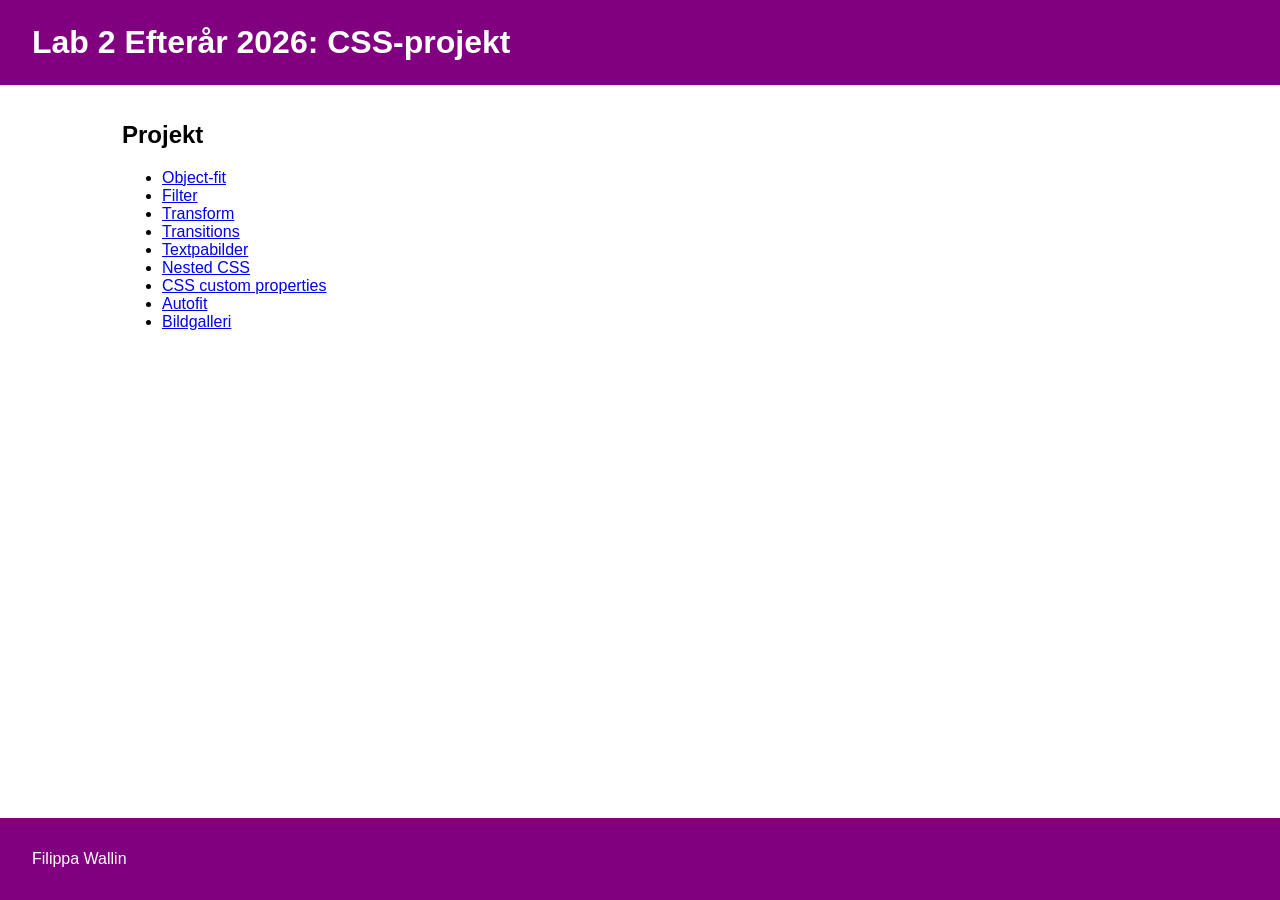
<file: sandbox/index.html>
<!doctype html>
<html lang="en">
  <head>
    <meta charset="UTF-8" />
    <meta name="viewport" content="width=device-width, initial-scale=1.0" />
    <link rel="stylesheet" href="css/general.css" />
    <title>Mina övningar</title>
  </head>
  <body>
    <header>
      <h1>Lab 2 Efterår 2026: CSS-projekt</h1>
    </header>

    <main>
      <h2>Projekt</h2>
      <ul>
        <li><a href="objectfit.html">Object-fit</a></li>
        <li><a href="filter.html">Filter</a></li>
        <li><a href="transform.html">Transform</a></li>
        <li><a href="transition.html">Transitions</a></li>
        <li><a href="textpabilder.html">Textpabilder</a></li>
        <li><a href="nested.html">Nested CSS</a></li>
        <li><a href="custom-properties.html">CSS custom properties</a></li>
        <li><a href="autofit.html">Autofit</a></li>
        <li><a href="galleri.html">Bildgalleri</a></li>
      </ul>
    </main>

    <footer>
      <p>Filippa Wallin</p>
    </footer>
  </body>
</html>
</file>
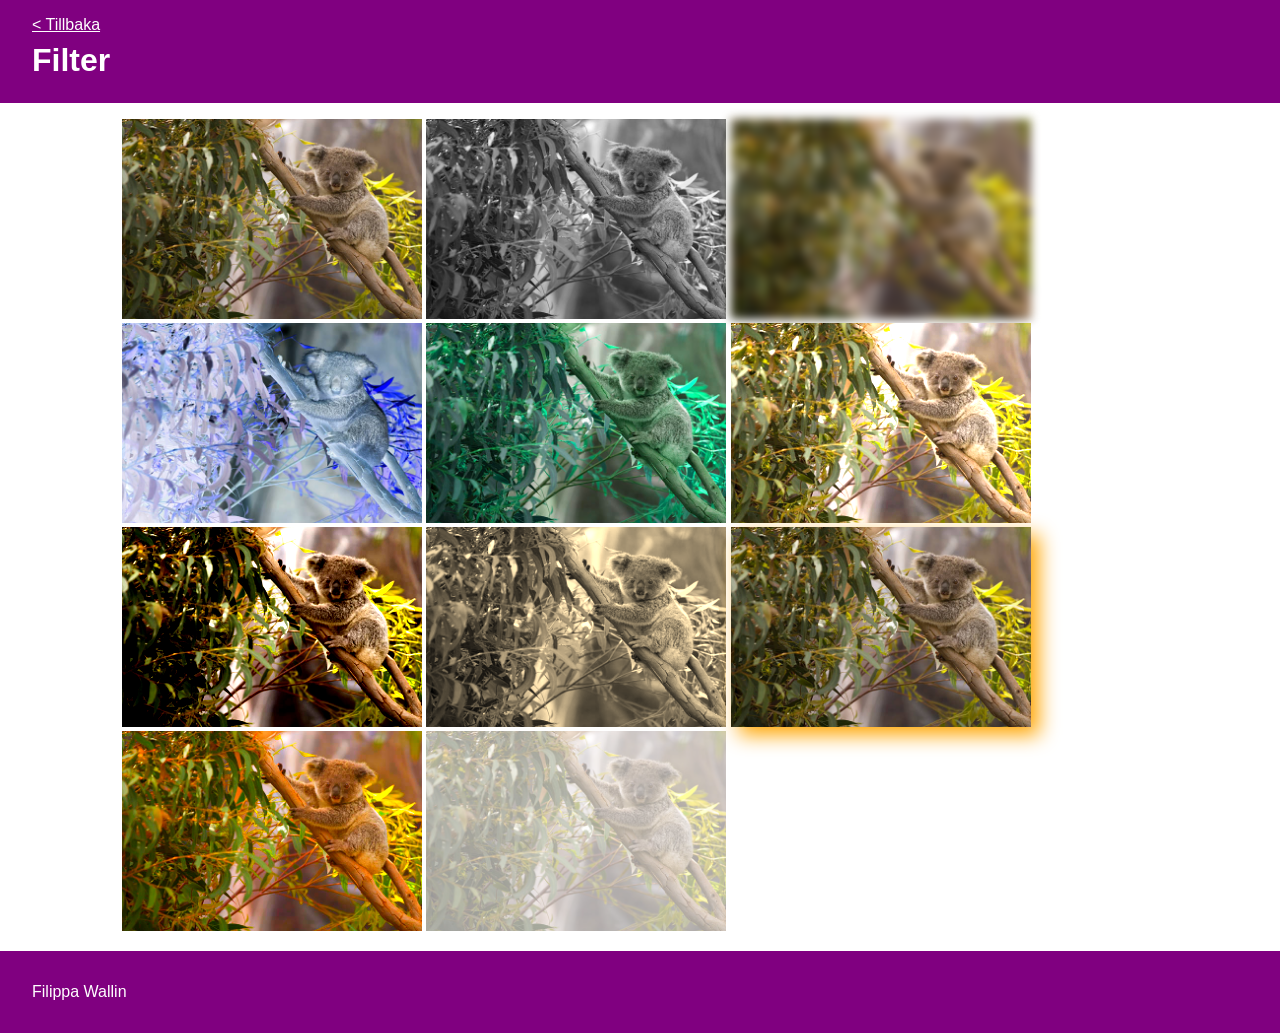
<file: sandbox/filter.html>
<!doctype html>
<html lang="en">
  <head>
    <meta charset="UTF-8" />
    <meta name="viewport" content="width=device-width, initial-scale=1.0" />
    <link rel="stylesheet" href="css/filter.css" />
    <link rel="stylesheet" href="css/general.css" />
    <title>Filter</title>
  </head>
  <body>
    <header>
      <a href="index.html">&lt; Tillbaka</a>
      <h1>Filter</h1>
    </header>

    <main>
      <div><img src="images/koala.image.jpg" alt="koala" /></div>
      <div>
        <img class="grayscale" src="images/koala.image.jpg" alt="koala" />
      </div>
      <div><img class="blur" src="images/koala.image.jpg" alt="koala" /></div>
      <div><img class="invert" src="images/koala.image.jpg" alt="koala" /></div>
      <div><img class="hue" src="images/koala.image.jpg" alt="koala" /></div>
      <div>
        <img class="brightness" src="images/koala.image.jpg" alt="koala" />
      </div>
      <div>
        <img class="contrast" src="images/koala.image.jpg" alt="koala" />
      </div>
      <div><img class="sepia" src="images/koala.image.jpg" alt="koala" /></div>
      <div><img class="shadow" src="images/koala.image.jpg" alt="koala" /></div>
      <div>
        <img class="saturate" src="images/koala.image.jpg" alt="koala" />
      </div>
      <div>
        <img class="opacity" src="images/koala.image.jpg" alt="koala" />
      </div>
    </main>
    <footer>
      <p>Filippa Wallin</p>
    </footer>
  </body>
</html>
</file>
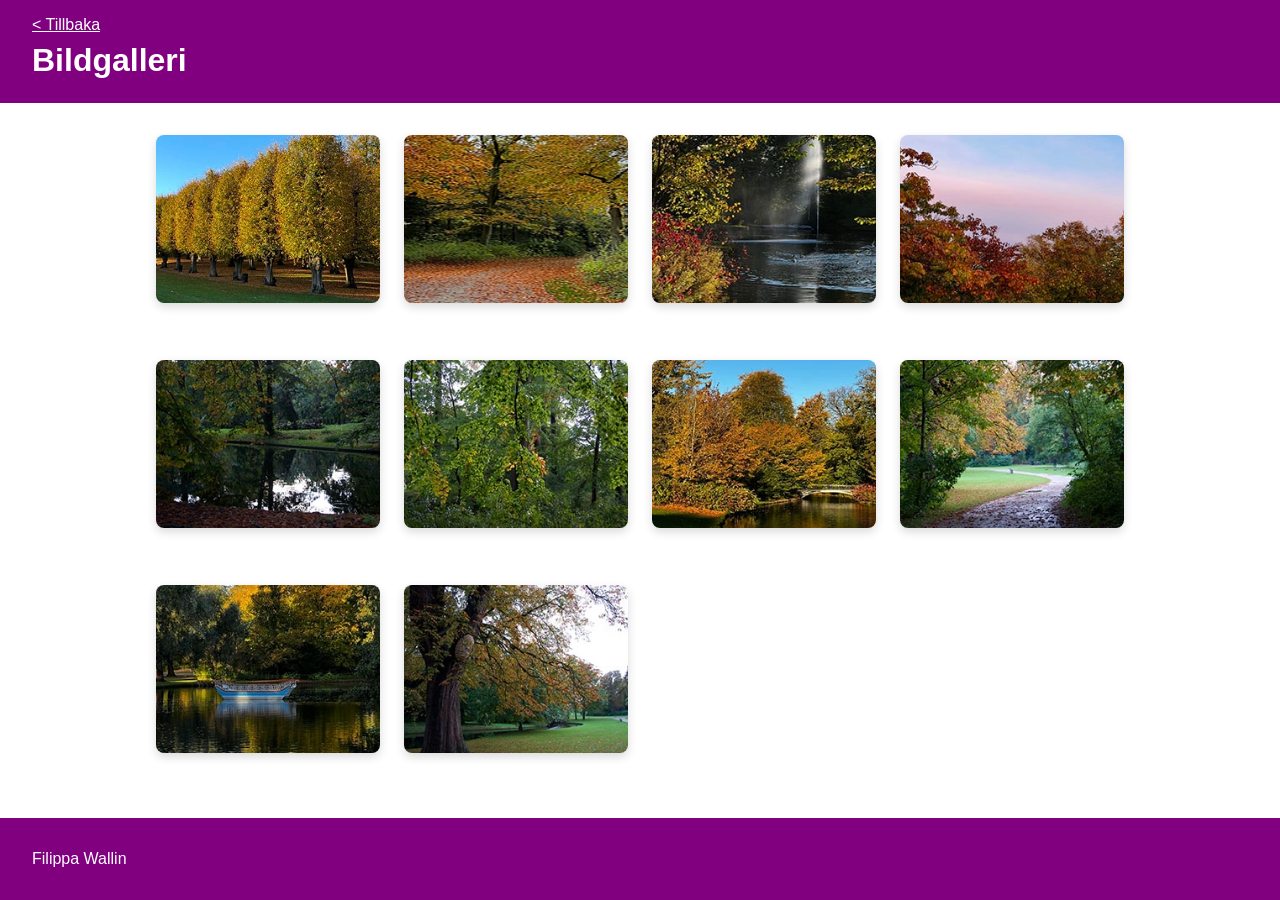
<file: sandbox/galleri.html>
<!doctype html>
<html lang="en">
  <head>
    <meta charset="UTF-8" />
    <meta name="viewport" content="width=device-width, initial-scale=1.0" />
    <title>Bildgalleri</title>
    <link rel="stylesheet" href="css/bildgalleri.css" />
    <link rel="stylesheet" href="css/general.css" />
  </head>
  <body>
    <header>
      <a href="index.html">&lt; Tillbaka</a>
      <h1>Bildgalleri</h1>
    </header>

    <main class="gallery">
      <div class="gallery-item">
        <img src="bildgalleri/bildliten.1.webp" alt="Bild 1" />
        <a
          class="zoom"
          href="bildgalleri/bild1.webp"
          target="_blank"
          aria-label="Visa bild 1 i större format"
          >Förstora bild</a
        >
      </div>

      <div class="gallery-item">
        <img src="bildgalleri/bild.liten2.webp" alt="Bild 2" />
        <a class="zoom" href="bildgalleri/bild2.webp" target="_blank"
          >Förstora bild</a
        >
      </div>

      <div class="gallery-item">
        <img src="bildgalleri/bild.liten3.webp" alt="Bild 3" />
        <a class="zoom" href="bildgalleri/bild3.webp" target="_blank"
          >Förstora bild</a
        >
      </div>

      <div class="gallery-item">
        <img src="bildgalleri/bild.liten4.webp" alt="Bild 4" />
        <a class="zoom" href="bildgalleri/bild4.webp" target="_blank"
          >Förstora bild</a
        >
      </div>

      <div class="gallery-item">
        <img src="bildgalleri/Bild.liten5.webp" alt="Bild 5" />
        <a class="zoom" href="bildgalleri/bild5.webp" target="_blank"
          >Förstora bild</a
        >
      </div>

      <div class="gallery-item">
        <img src="bildgalleri/bild.liten6.webp" alt="Bild 6" />
        <a class="zoom" href="bildgalleri/bild6.webp" target="_blank"
          >Förstora bild</a
        >
      </div>

      <div class="gallery-item">
        <img src="bildgalleri/bild.liten7.webp" alt="Bild 7" />
        <a class="zoom" href="bildgalleri/bild7.webp" target="_blank"
          >Förstora bild</a
        >
      </div>

      <div class="gallery-item">
        <img src="bildgalleri/bild.liten8.webp" alt="Bild 8" />
        <a class="zoom" href="bildgalleri/bild8.webp" target="_blank"
          >Förstora bild</a
        >
      </div>

      <div class="gallery-item">
        <img src="bildgalleri/bild.liten9.webp" alt="Bild 9" />
        <a class="zoom" href="bildgalleri/bild9.webp" target="_blank"
          >Förstora bild</a
        >
      </div>

      <div class="gallery-item">
        <img src="bildgalleri/bild.liten10.webp" alt="Bild 10" />
        <a class="zoom" href="bildgalleri/bild10.webp" target="_blank"
          >Förstora bild</a
        >
      </div>
    </main>

    <footer>
      <p>Filippa Wallin</p>
    </footer>
  </body>
</html>
</file>
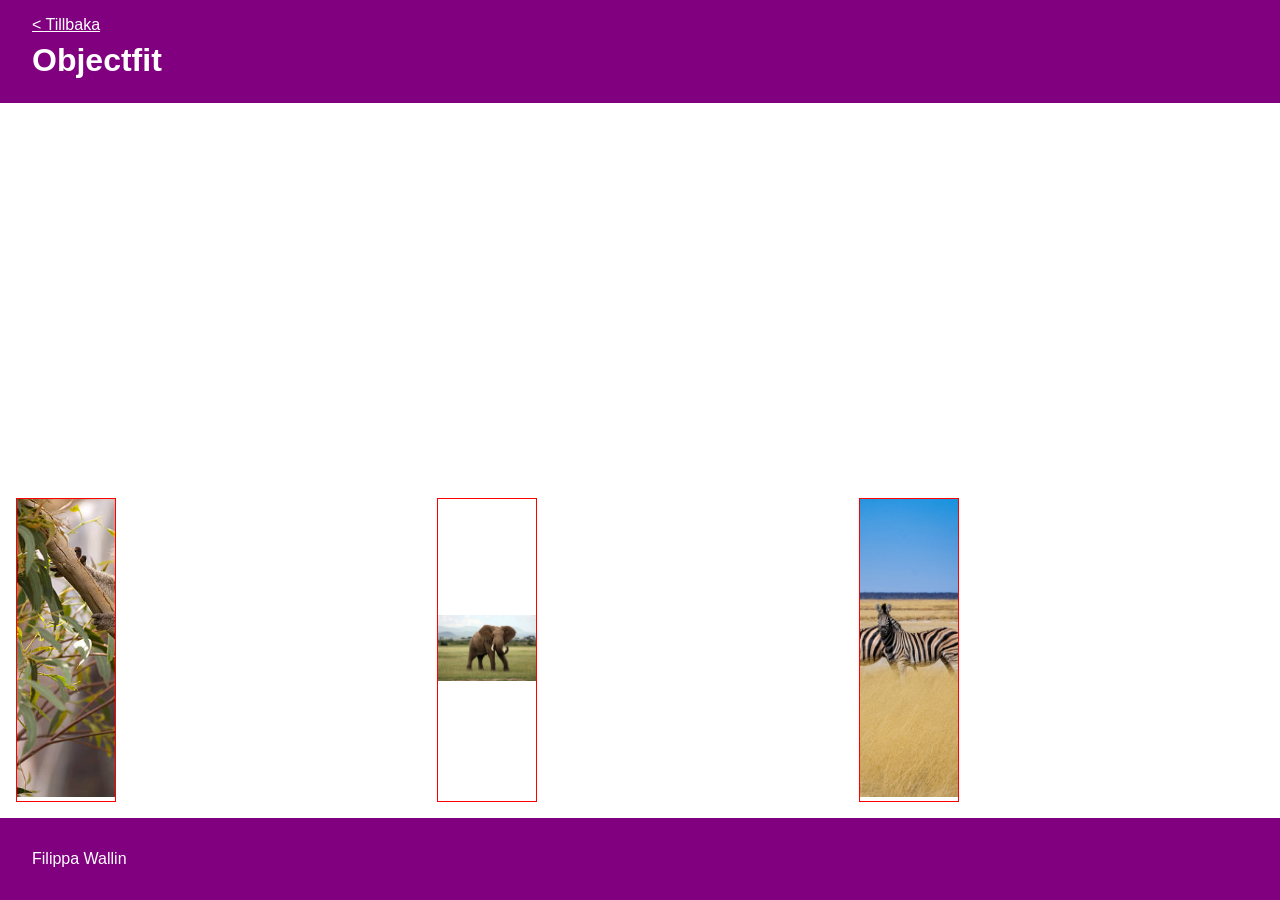
<file: sandbox/objectfit.html>
<!doctype html>
<html lang="en">
  <head>
    <meta charset="UTF-8" />
    <meta name="viewport" content="width=device-width, initial-scale=1.0" />
    <link rel="stylesheet" href="css/objectfit.css" />
    <link rel="stylesheet" href="css/general.css" />
    <title>Objectfit</title>
  </head>
  <body>
    <header>
      <a href="index.html">&lt; Tillbaka</a>
      <h1>Objectfit</h1>
    </header>

    <section>
      <div><img class="fyll" src="images/koala.image.jpg" alt="koala" /></div>
      <div>
        <img class="hel" src="images/elephant.image.webp" alt="Elephant" />
      </div>
      <div>
        <img class="centrerad" src="images/zebras-img.jpg" alt="Zebror" />
      </div>
    </section>

    <footer>
      <p>Filippa Wallin</p>
    </footer>
  </body>
</html>
</file>
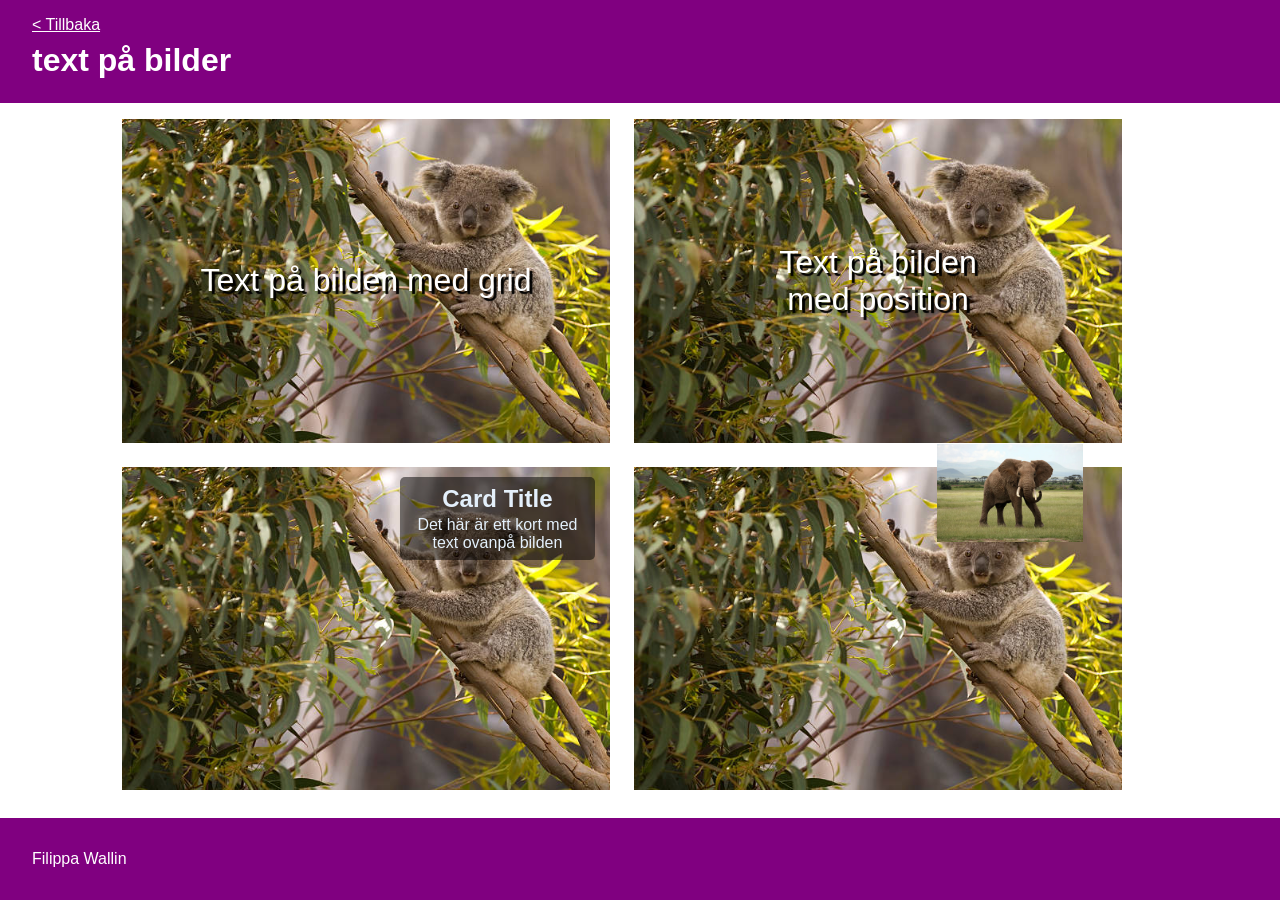
<file: sandbox/textpabilder.html>
<!doctype html>
<html lang="en">
  <head>
    <meta charset="UTF-8" />
    <meta name="viewport" content="width=device-width, initial-scale=1.0" />
    <link rel="stylesheet" href="css/textpabilder.css" />
    <link rel="stylesheet" href="css/general.css" />
    <title>Text på bilder</title>
  </head>
  <body>
    <header>
      <a href="index.html">&lt; Tillbaka</a>
      <h1>text på bilder</h1>
    </header>

    <main>
      <section class="gallery">
        <div class="container grid-version">
          <img src="images/koala.image.jpg" alt="koala" />
          <div class="text-overlay-grid"><p>Text på bilden med grid</p></div>
        </div>

        <div class="container position-version">
          <img src="images/koala.image.jpg" alt="Koala" />
          <div class="text-overlay-position">
            <p>Text på bilden med position</p>
          </div>
        </div>

        <div class="container grid-version">
          <img src="images/koala.image.jpg" alt="koala" />
          <div class="card-overlay">
            <h2>Card Title</h2>
            <p>Det här är ett kort med text ovanpå bilden</p>
          </div>
        </div>

        <div class="container position-version">
          <img src="images/koala.image.jpg" alt="Koala" />
          <img
            class="overlay-image"
            src="images/elephant.image.webp"
            alt="Elefant"
          />
        </div>
      </section>
    </main>

    <footer>
      <p>Filippa Wallin</p>
    </footer>
  </body>
</html>
</file>
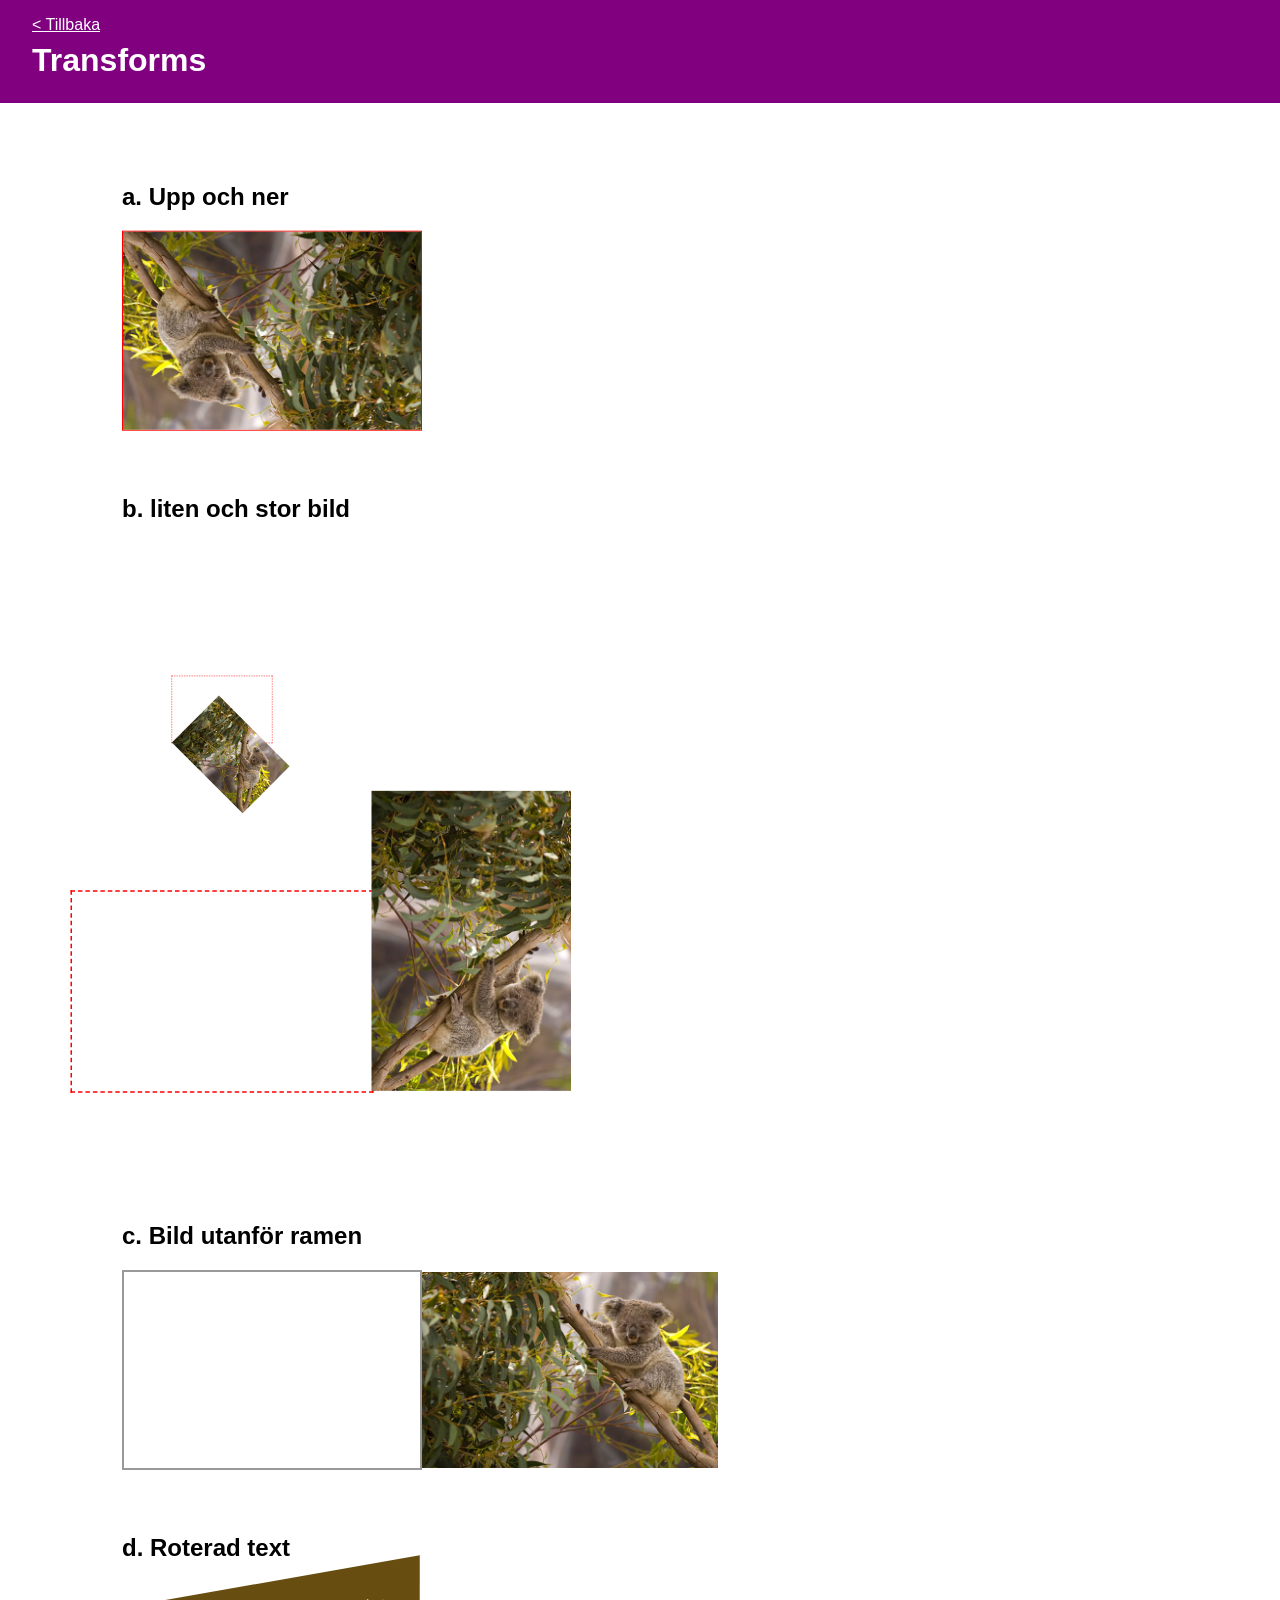
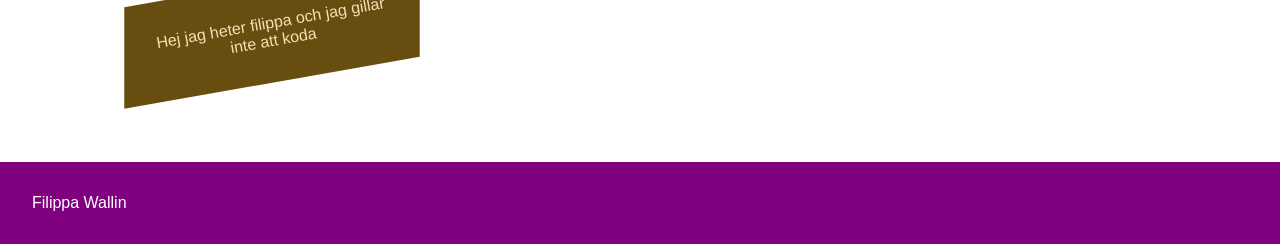
<file: sandbox/transform.html>
<!doctype html>
<html lang="en">
  <head>
    <meta charset="UTF-8" />
    <meta name="viewport" content="width=device-width, initial-scale=1.0" />
    <link rel="stylesheet" href="css/transform.css" />
    <link rel="stylesheet" href="css/general.css" />
    <title>Transforms</title>
  </head>
  <body>
    <header>
      <a href="index.html">&lt; Tillbaka</a>
      <h1>Transforms</h1>
    </header>

    <main>
      <h2>a. Upp och ner</h2>
      <div class="a">
        <img src="images/koala.image.jpg" alt="koala" />
      </div>

      <h2>b. liten och stor bild</h2>
      <div class="b">
        <div><img src="images/koala.image.jpg" alt="koala" /></div>
        <div><img src="images/koala.image.jpg" alt="koala" /></div>
      </div>

      <h2>c. Bild utanför ramen</h2>
      <div class="c">
        <img src="images/koala.image.jpg" alt="koala" />
      </div>

      <h2>d. Roterad text</h2>
      <div class="d">
        <p>Hej jag heter filippa och jag gillar inte att koda</p>
      </div>
    </main>

    <footer>
      <p>Filippa Wallin</p>
    </footer>
  </body>
</html>
</file>
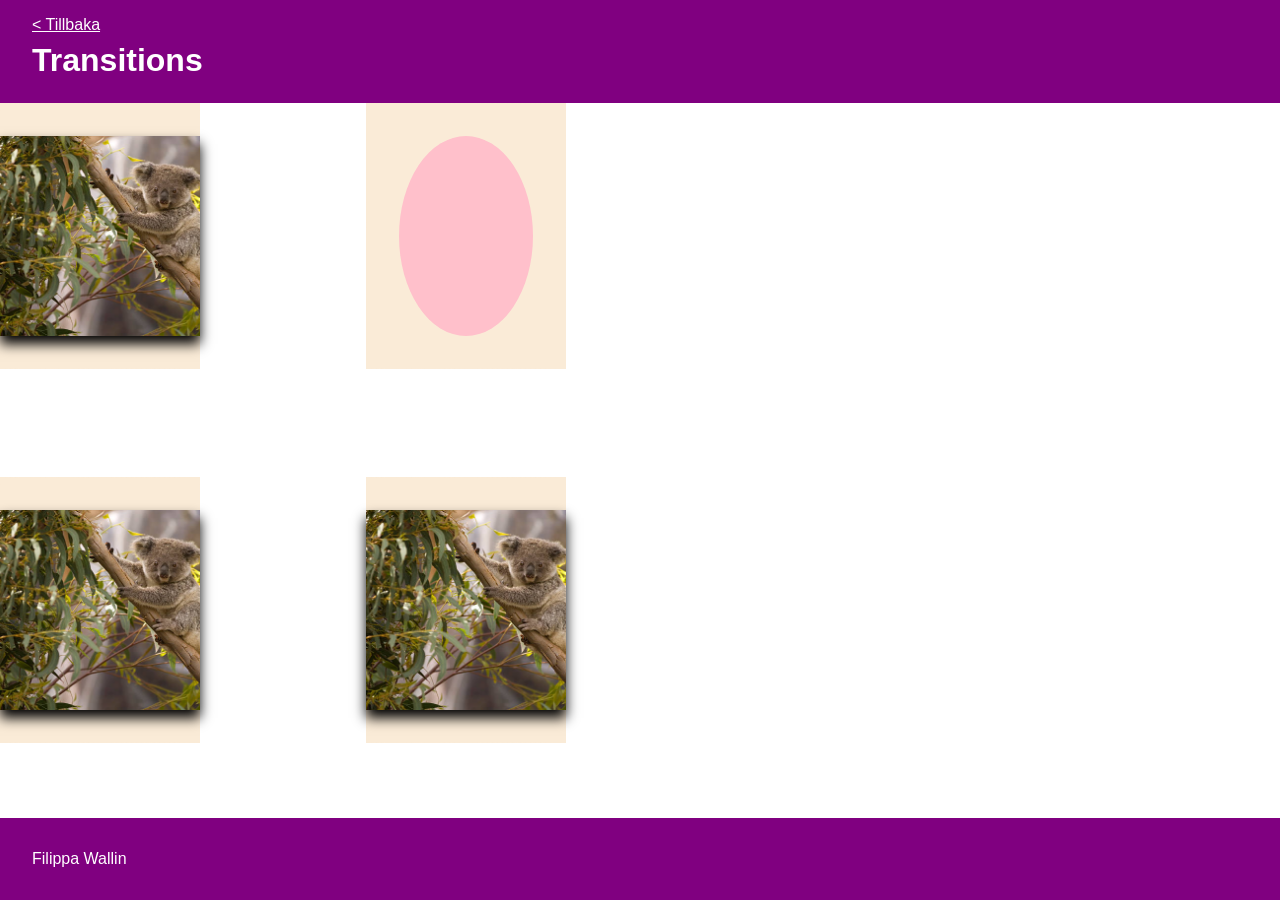
<file: sandbox/transition.html>
<!doctype html>
<html lang="en">
  <head>
    <meta charset="UTF-8" />
    <meta name="viewport" content="width=device-width, initial-scale=1.0" />
    <link rel="stylesheet" href="css/transition.css" />
    <link rel="stylesheet" href="css/general.css" />
    <title>transition</title>
  </head>
  <body>
    <header>
      <a href="index.html">&lt; Tillbaka</a>
      <h1>Transitions</h1>
    </header>

    <section>
      <div class="cell">
        <img class="lyft" src="images/koala.image.jpg" alt="koala" />
      </div>

      <div class="cell">
        <div class="cirkel"></div>
      </div>

      <div class="cell">
        <img class="rotera" src="images/koala.image.jpg" alt="koala" />
      </div>

      <div class="cell">
        <img class="filter" src="images/koala.image.jpg" alt="koala" />
      </div>
    </section>

    <footer>
      <p>Filippa Wallin</p>
    </footer>
  </body>
</html>
</file>
<file: sandbox/css/general.css>
* {
    box-sizing: border-box;
}

body {
    margin: 0;
    min-height: 100vh;
    display: grid;
    grid-template-rows: auto 1fr auto;
    font-family: Arial, Helvetica, sans-serif;
}

header,
footer {
    background-color: purple;
    color: white;
    padding: 1rem 2rem;

    a {
        color: white
    }

}

header {
    h1 {
        margin: 0.5rem 0;
    }

.back {
    text-decoration: none;
}
}

main {
    width: 100%;
    max-width: 1100px;
    margin: 0 auto;
    padding: 1rem 2rem;
}
</file>
<file: sandbox/css/filter.css>
img{
    filter: saturate(100%);
}
img:hover {
filter: saturate(100%)
}

div {
    width: 300px;
    height: 200px;
    display: inline-block;
}

Img {
    width: 100%; 
    height: 100%;
    object-fit: cover;
}

.grayscale { filter: grayscale(100%); }
.blur { filter: blur(5px); }
.invert {filter: invert(100%); }
.hue { filter: hue-rotate(90deg); }
.brightness { filter: brightness(150%); }
.contrast { filter: contrast(200%); }
.sepia { filter: sepia(100%); }
.shadow { filter: drop-shadow(8px 8px 10px orange); }
.saturate { filter: saturate(300%); }
.opacity { filter: opacity(40%); }
</file>
<file: sandbox/css/bildgalleri.css>
.gallery {
    display: grid;
    grid-template-columns: repeat(auto-fit, minmax(200px, 1fr));
    grid-gap: 1.5rem;
    max-width: 1000px;
    margin: 2rem auto;
    padding: 0 1rem;
}

.gallery-item {
    display: grid;
    aspect-ratio: 4 / 3;
    max-width: 300px;
    overflow:hidden;
    border-radius: 8px;
    box-shadow: 0 4px 10px rgba(0, 0, 0, 0.15);
    position: relative;
    transition: transform 0.4s ease, box-shadow 0.4s ease;
}

.gallery-item > * {
    grid-area: 1 / 1
}

.gallery-item img {
    width: 100%;
    height: 100%;
    object-fit: cover;
    display: block;
    transition: transform 0.4s ease;
}

.gallery-item a.zoom {
    display: grid;
    align-items: center;
    justify-content: center;
    color: #ffffff;
    font-weight: bold;
    text-decoration: none;
    background-color: rgba(0, 0, 0, 0.45);
    opacity: 0;
    transition: opacity 0.3s ease;
    z-index: 2;
}

.gallery-item:hover {
    transform: scale(1.06);
}

.gallery-item:hover a.zoom {
    opacity: 1;
}
</file>
<file: sandbox/css/objectfit.css>
* { 
    box-sizing: border-box;
}

Section {
    display: grid;
    grid-template-columns: repeat(3, 1fr);
    gap: 1rem;
    padding: 1rem;
    align-items: end;
}


div {
    width: 100px;
    aspect-ratio: 1/3;
    border: 1px solid red;
}

img {
    width: 100%;
    height: 100%;
}

.fyll {
    object-fit: cover;
}

.hel {
    object-fit: contain;
}

.centrerad {
    object-fit: cover;
    object-position: 75%;
}
</file>
<file: sandbox/css/textpabilder.css>
* {
    box-sizing: border-box;
}

main {
    font-family: Arial, sans-serif;
    padding: 1rem 2rem;
}

/* Yttre grid: 2 kolumner, 2 rader */
.gallery {
    display: grid;
    grid-template-columns: 1fr 1fr;
    gap: 1.5rem;
    max-width: 1000px;
}

.container img {
    display: block;
    width: 100%;
}


/* a) och c): bild och text läggs i SAMMA grid-cell */
.grid-version {
    display: grid;

    img{
        grid-column: 1;
        grid-row: 1;
    }
}

.text-overlay-grid {
    grid-column: 1;
    grid-row: 1;
    align-self: center; /* mitt i höjdled */
    text-align: center;
    font-size: 2rem;
    color: white;
    text-shadow: 3px 3px 1px rgba(0, 0, 0, 1);
}

/* c) kortet */
.card-overlay {
    grid-column: 1;
    grid-row: 1;
    justify-self: right; /* till höger */
    width: 40%;
    height: max-content;
    background-color: rgba(0, 0, 0, 0.5);
    color: rgb(228, 240, 251);
    padding: 5px;
    border-radius: 5px;
    text-align: center;
    transform: translate(-15px, 10px);

    h2,
    p {
        margin: 3px;
    }

}

/* b) och d): position */
.position-version {
    position: relative;
}

.text-overlay-position {
    position: absolute;
    top: 50%;
    left: 50%;
    transform: translate(-50%, -50%); /* centrerar på riktigt */
    text-align: center;
    font-size: 2rem;
    color: white;
    text-shadow: 3px 3px 1px rgba(0, 0, 0, 1);
}


/* d) bild ovanpå bild */
.container {
    position: relative;
    .overlay-image {
    width: 30%;
    position: absolute;
    top: -7%;
    right: 8%;
    }
}
</file>
<file: sandbox/css/transform.css>
main {
  margin: 0;
  padding: 2rem 6rem;
  font-family: Arial, sans-serif;
}

h2 {
  margin-top: 4rem;
}

img {
  display: block;
  width: 100%;
  height: auto;
}

/* Mjuka övergångar vid hover */
.a, .b div, .b img, .c img, .d, .d p {
  transition: transform 0.4s;
}

/* a) På hovedet */
.a {
  width: 300px;
  border: 1px solid red;
  transform: rotate(180deg);
}

/* b) Två bilder: div:en skalas, bilden roteras */
.b {
  display: grid;
  grid-template-columns: 1fr;
  justify-items: left;
  gap: 150px;
  padding: 100px 0;
}

.b div {
  width: 200px;
  outline: 1px dashed red;
}

/* Liten: halv storlek, 45 grader runt vänster hörn */
.b div:first-child {
  transform: scale(0.5);
}
.b div:first-child img {
  transform-origin: left bottom;
  transform: rotate(45deg);
}

/* Stor: 1,5 gånger större, 90 grader runt höger hörn */
.b div:last-child {
  transform: scale(1.5);
}
.b div:last-child img {
  transform-origin: right bottom;
  transform: rotate(90deg);
}

/* c) Bild precis utanför ramen till höger */
.c {
  width: 300px;
  border: 2px solid #999;
}
.c img {
  transform: translateX(calc(100% + 2px));
}

/* d) Text: roterad, kanterna rättas med skew, texten rättas åt andra hållet */
.d {
  width: 300px;
  padding: 1rem 2rem;
  background-color: #674e10;
  text-align: center;
  transform: rotate(-10deg) skew(-10deg);
  margin-bottom: 4rem;
}
.d p {
  color: #f3e1b3;
  transform: skew(10deg);
}

/* BONUS: effekterna annulleras när musen är över */
.a:hover {
  transform: none;
}

.b:hover div,
.b:hover img {
  transform: none;
}

.c:hover img {
  transform: none;
}

.d:hover,
.d:hover p {
  transform: none;
}
</file>
<file: sandbox/css/transition.css>
* {
    box-sizing: border-box;
}

main {
    font-family: Arial, Helvetica, sans-serif;
    padding: 1rem 2rem;
}

section {
    display: grid;
    grid-template-columns: 1fr 1fr;
    grid-template-rows: 1fr 1fr;
    gap: 2rem;
    max-width: 700px;
}

.cell {
  display: flex;
  align-items: center;
  justify-content: center;
  padding: 2rem;
  border: 1px dashed antiquewhite;
}

img {
  width: 200px;
  height: 200px;
  object-fit: cover;
}


.lyft {
  box-shadow: 0 4px 6px(0, 0, 0, 0.2);
  transition: box-shadow 0.6s ease, transform 0.6s ease;
}
.lyft:hover {
  box-shadow: 0 16px 24px(0, 0, 0, 0.4);
  transform: translateY(-15px);
}

.cirkel {
  width: 200px;
  height: 200px;
  border-radius: 50%;
  background-color: pink;
  transition: background-color 0.6s ease;
}
.cirkel:hover {
  background-color: purple;
}

.rotera {
  transition: transform 0.6s ease;
}
.rotera:hover {
  transform: rotate(90deg);
}

.filter {
  transition: filter 0.6s ease;
}
.filter:hover {
  filter: contrast(150%) blur(2px);
}

div {
    width: 200px;
    aspect-ratio: 1/1;
    background-color: antiquewhite;
    transition: transform 1s ease;
}

div.hover {
    transform: translateX(100%);
}

img:hover {
  box-shadow: 0 4px 6px rgba(0, 0, 0, 1);
}

img {
  box-shadow: 0 8px 12px rgba(0, 0, 0, 2);
  transition: box-shadow 0.6s ease;
} 

img:hover {
  box-shadow: 0 4px 6px rgba(0, 0, 0, 1);
  transform: translateY(-40px);
}
</file>
